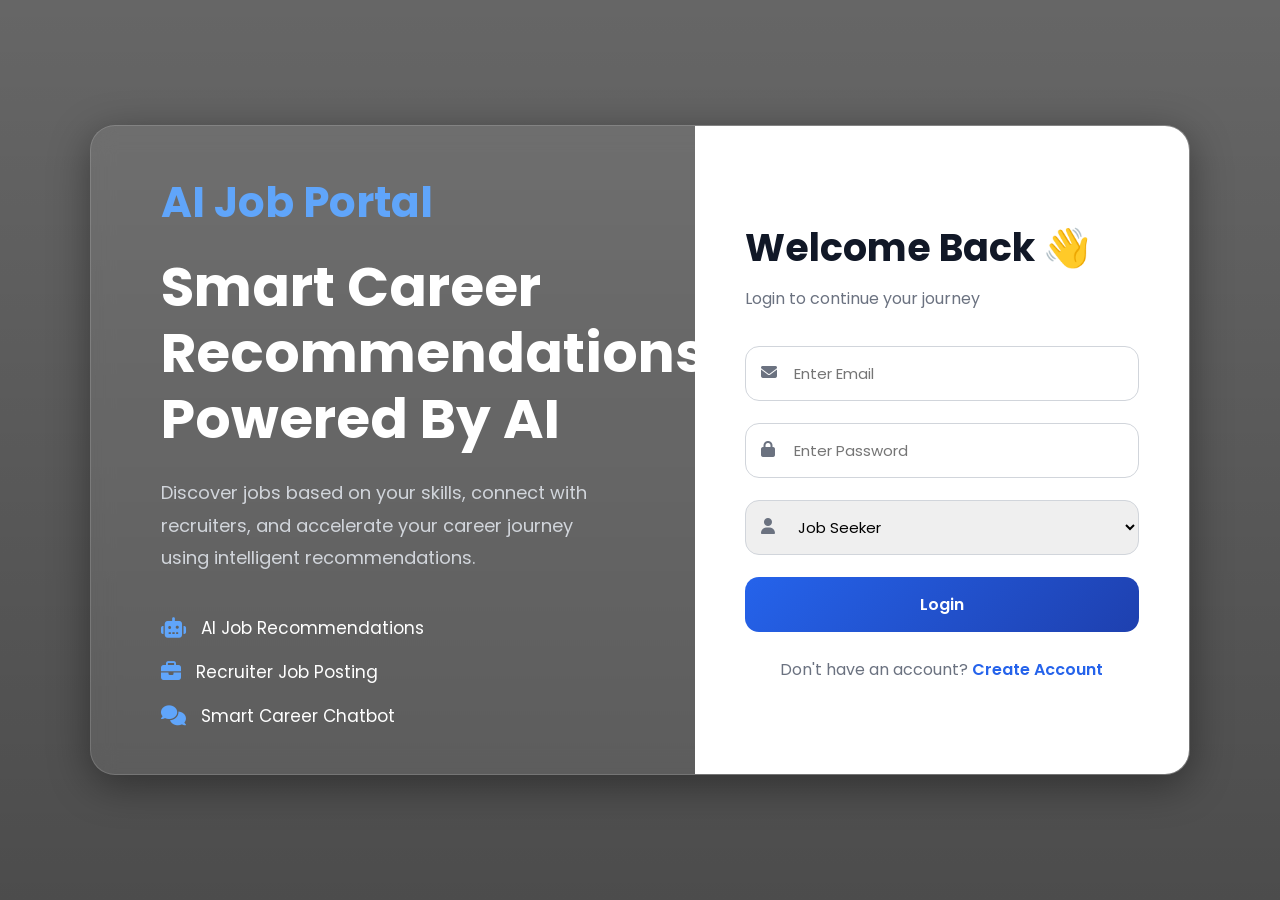
<file: job-portel-ml/templates/login.html>
<!-- templates/login.html -->

<!DOCTYPE html>
<html lang="en">

<head>

    <meta charset="UTF-8">

    <meta name="viewport"
    content="width=device-width, initial-scale=1.0">

    <title>AI Job Portal - Login</title>

    <!-- GOOGLE FONT -->

    <link href="https://fonts.googleapis.com/css2?family=Poppins:wght@300;400;500;600;700&display=swap"
    rel="stylesheet">

    <!-- FONT AWESOME -->

    <link rel="stylesheet"
    href="https://cdnjs.cloudflare.com/ajax/libs/font-awesome/6.5.1/css/all.min.css">

    <style>

        *{
            margin:0;
            padding:0;
            box-sizing:border-box;
            font-family:'Poppins', sans-serif;
        }

        body{

            height:100vh;

            display:flex;

            justify-content:center;

            align-items:center;

            background:
            linear-gradient(
                rgba(0,0,0,0.6),
                rgba(0,0,0,0.7)
            ),

            url('https://images.unsplash.com/photo-1522202176988-66273c2fd55f?q=80&w=1920&auto=format&fit=crop');

            background-size:cover;
            background-position:center;

            overflow:hidden;
        }

        .container{

            width:1100px;

            height:650px;

            display:flex;

            backdrop-filter:blur(12px);

            background:rgba(255,255,255,0.08);

            border:1px solid rgba(255,255,255,0.15);

            border-radius:25px;

            overflow:hidden;

            box-shadow:
            0 10px 40px rgba(0,0,0,0.4);
        }

        /* LEFT */

        .left{

            width:55%;

            padding:70px;

            color:white;

            display:flex;

            flex-direction:column;

            justify-content:center;
        }

        .logo{

            font-size:42px;

            font-weight:700;

            margin-bottom:20px;

            color:#60a5fa;
        }

        .title{

            font-size:55px;

            line-height:1.2;

            margin-bottom:25px;

            font-weight:700;
        }

        .desc{

            font-size:18px;

            line-height:1.8;

            color:#d1d5db;

            margin-bottom:40px;
        }

        .features{

            display:flex;

            flex-direction:column;

            gap:18px;
        }

        .feature{

            display:flex;

            align-items:center;

            gap:15px;

            font-size:17px;
        }

        .feature i{

            color:#60a5fa;

            font-size:20px;
        }

        /* RIGHT */

        .right{

            width:45%;

            background:white;

            padding:60px 50px;

            display:flex;

            flex-direction:column;

            justify-content:center;
        }

        .right h2{

            font-size:38px;

            margin-bottom:10px;

            color:#111827;
        }

        .subtitle{

            color:#6b7280;

            margin-bottom:35px;
        }

        .input-box{

            margin-bottom:22px;

            position:relative;
        }

        .input-box i{

            position:absolute;

            top:18px;

            left:16px;

            color:#6b7280;
        }

        .input-box input,
        .input-box select{

            width:100%;

            padding:15px 15px 15px 48px;

            border:1px solid #d1d5db;

            border-radius:14px;

            font-size:15px;

            outline:none;

            transition:0.3s;
        }

        .input-box input:focus,
        .input-box select:focus{

            border-color:#2563eb;

            box-shadow:
            0 0 10px rgba(37,99,235,0.2);
        }

        button{

            width:100%;

            padding:15px;

            border:none;

            border-radius:14px;

            background:linear-gradient(
                135deg,
                #2563eb,
                #1e40af
            );

            color:white;

            font-size:16px;

            font-weight:600;

            cursor:pointer;

            transition:0.3s;
        }

        button:hover{

            transform:translateY(-2px);

            box-shadow:
            0 10px 20px rgba(37,99,235,0.3);
        }

        .bottom{

            margin-top:25px;

            text-align:center;

            color:#6b7280;
        }

        .bottom a{

            color:#2563eb;

            text-decoration:none;

            font-weight:600;
        }

        @media(max-width:950px){

            .container{

                width:95%;

                height:auto;

                flex-direction:column;
            }

            .left,
            .right{

                width:100%;
            }

            .left{

                padding:50px 35px;
            }

            .title{

                font-size:38px;
            }
        }

    </style>

</head>

<body>

    <div class="container">

        <!-- LEFT -->

        <div class="left">

            <div class="logo">
                AI Job Portal
            </div>

            <div class="title">

                Smart Career
                <br>
                Recommendations
                <br>
                Powered By AI

            </div>

            <div class="desc">

                Discover jobs based on your skills,
                connect with recruiters,
                and accelerate your career journey
                using intelligent recommendations.

            </div>

            <div class="features">

                <div class="feature">
                    <i class="fa-solid fa-robot"></i>
                    AI Job Recommendations
                </div>

                <div class="feature">
                    <i class="fa-solid fa-briefcase"></i>
                    Recruiter Job Posting
                </div>

                <div class="feature">
                    <i class="fa-solid fa-comments"></i>
                    Smart Career Chatbot
                </div>

            </div>

        </div>

        <!-- RIGHT -->

        <div class="right">

            <h2>Welcome Back 👋</h2>

            <p class="subtitle">
                Login to continue your journey
            </p>

            <form method="POST"
            action="/login">

                <!-- EMAIL -->

                <div class="input-box">

                    <i class="fa-solid fa-envelope"></i>

                    <input
                        type="email"
                        name="email"
                        placeholder="Enter Email"
                        required
                    >

                </div>

                <!-- PASSWORD -->

                <div class="input-box">

                    <i class="fa-solid fa-lock"></i>

                    <input
                        type="password"
                        name="password"
                        placeholder="Enter Password"
                        required
                    >

                </div>

                <!-- USER TYPE -->

                <div class="input-box">

                    <i class="fa-solid fa-user"></i>
                <select name="user_type">
    <option value="Job Seeker">Job Seeker</option>
    <option value="Recruiter">Recruiter</option>
</select>
                    

                </div>

                <!-- BUTTON -->

                <button type="submit">

                    Login

                </button>

            </form>

            <div class="bottom">

                Don't have an account?

                <a href="/signup">

                    Create Account

                </a>

            </div>

        </div>

    </div>

</body>

</html>
</file>
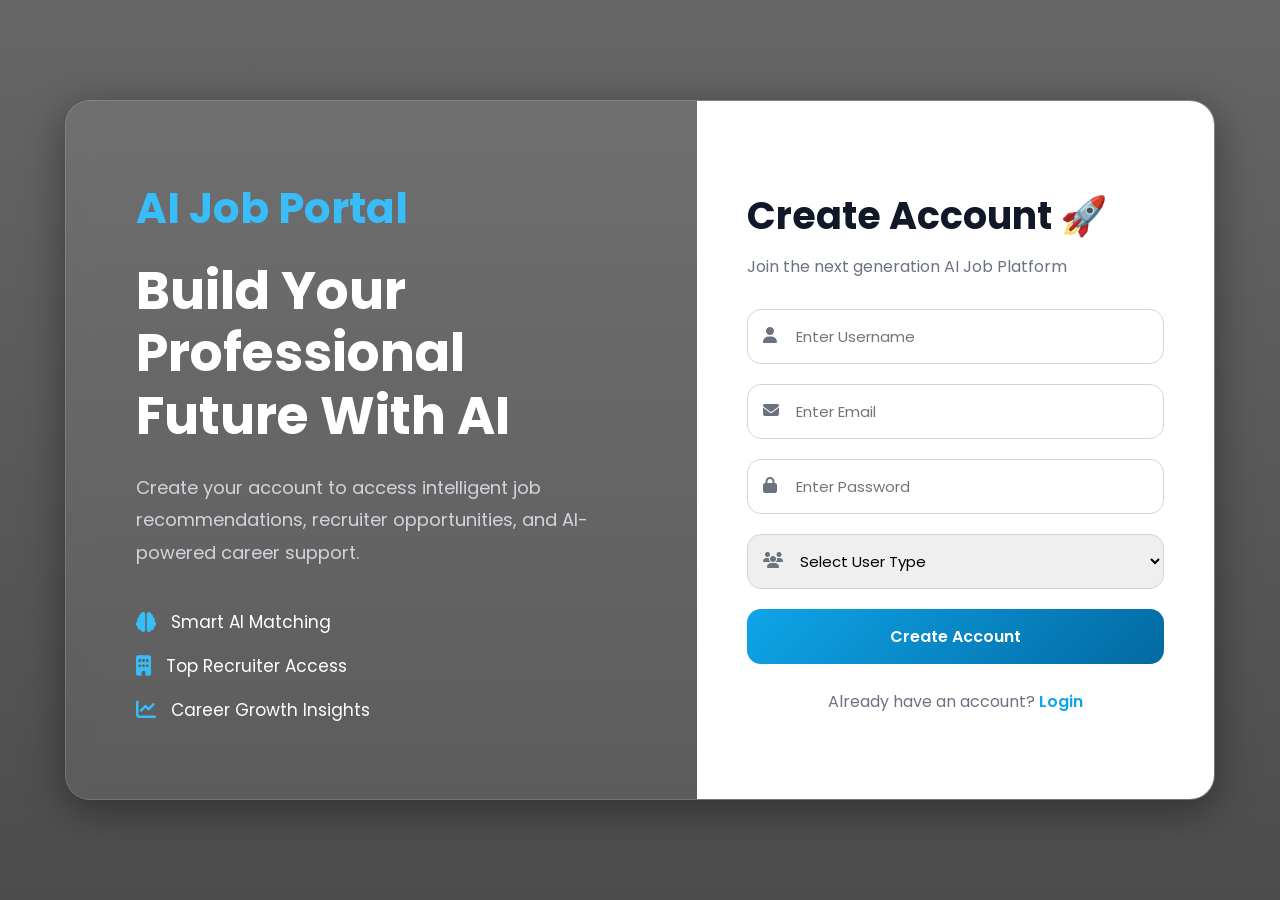
<file: job-portel-ml/templates/signup.html>
<!-- templates/signup.html -->

<!DOCTYPE html>
<html lang="en">

<head>

    <meta charset="UTF-8">

    <meta name="viewport"
    content="width=device-width, initial-scale=1.0">

    <title>AI Job Portal - Signup</title>

    <!-- GOOGLE FONT -->

    <link href="https://fonts.googleapis.com/css2?family=Poppins:wght@300;400;500;600;700&display=swap"
    rel="stylesheet">

    <!-- FONT AWESOME -->

    <link rel="stylesheet"
    href="https://cdnjs.cloudflare.com/ajax/libs/font-awesome/6.5.1/css/all.min.css">

    <style>

        *{
            margin:0;
            padding:0;
            box-sizing:border-box;
            font-family:'Poppins', sans-serif;
        }

        body{

            height:100vh;

            display:flex;

            justify-content:center;

            align-items:center;

            background:
            linear-gradient(
                rgba(0,0,0,0.6),
                rgba(0,0,0,0.7)
            ),

            url('https://images.unsplash.com/photo-1497366754035-f200968a6e72?q=80&w=1920&auto=format&fit=crop');

            background-size:cover;
            background-position:center;

            overflow:hidden;
        }

        .container{

            width:1150px;

            height:700px;

            display:flex;

            backdrop-filter:blur(12px);

            background:rgba(255,255,255,0.08);

            border:1px solid rgba(255,255,255,0.15);

            border-radius:25px;

            overflow:hidden;

            box-shadow:
            0 10px 40px rgba(0,0,0,0.4);
        }

        /* LEFT */

        .left{

            width:55%;

            padding:70px;

            color:white;

            display:flex;

            flex-direction:column;

            justify-content:center;
        }

        .logo{

            font-size:42px;

            font-weight:700;

            margin-bottom:20px;

            color:#38bdf8;
        }

        .title{

            font-size:52px;

            line-height:1.2;

            margin-bottom:25px;

            font-weight:700;
        }

        .desc{

            font-size:18px;

            line-height:1.8;

            color:#d1d5db;

            margin-bottom:40px;
        }

        .features{

            display:flex;

            flex-direction:column;

            gap:18px;
        }

        .feature{

            display:flex;

            align-items:center;

            gap:15px;

            font-size:17px;
        }

        .feature i{

            color:#38bdf8;

            font-size:20px;
        }

        /* RIGHT */

        .right{

            width:45%;

            background:white;

            padding:50px;

            display:flex;

            flex-direction:column;

            justify-content:center;
        }

        .right h2{

            font-size:38px;

            margin-bottom:10px;

            color:#111827;
        }

        .subtitle{

            color:#6b7280;

            margin-bottom:30px;
        }

        .input-box{

            margin-bottom:20px;

            position:relative;
        }

        .input-box i{

            position:absolute;

            top:18px;

            left:16px;

            color:#6b7280;
        }

        .input-box input,
        .input-box select{

            width:100%;

            padding:15px 15px 15px 48px;

            border:1px solid #d1d5db;

            border-radius:14px;

            font-size:15px;

            outline:none;

            transition:0.3s;
        }

        .input-box input:focus,
        .input-box select:focus{

            border-color:#0ea5e9;

            box-shadow:
            0 0 10px rgba(14,165,233,0.2);
        }

        button{

            width:100%;

            padding:15px;

            border:none;

            border-radius:14px;

            background:linear-gradient(
                135deg,
                #0ea5e9,
                #0369a1
            );

            color:white;

            font-size:16px;

            font-weight:600;

            cursor:pointer;

            transition:0.3s;
        }

        button:hover{

            transform:translateY(-2px);

            box-shadow:
            0 10px 20px rgba(14,165,233,0.3);
        }

        .bottom{

            margin-top:25px;

            text-align:center;

            color:#6b7280;
        }

        .bottom a{

            color:#0ea5e9;

            text-decoration:none;

            font-weight:600;
        }

        @media(max-width:950px){

            .container{

                width:95%;

                height:auto;

                flex-direction:column;
            }

            .left,
            .right{

                width:100%;
            }

            .left{

                padding:50px 35px;
            }

            .title{

                font-size:38px;
            }
        }

    </style>

</head>

<body>

    <div class="container">

        <!-- LEFT -->

        <div class="left">

            <div class="logo">
                AI Job Portal
            </div>

            <div class="title">

                Build Your
                <br>
                Professional
                <br>
                Future With AI

            </div>

            <div class="desc">

                Create your account to access
                intelligent job recommendations,
                recruiter opportunities,
                and AI-powered career support.

            </div>

            <div class="features">

                <div class="feature">
                    <i class="fa-solid fa-brain"></i>
                    Smart AI Matching
                </div>

                <div class="feature">
                    <i class="fa-solid fa-building"></i>
                    Top Recruiter Access
                </div>

                <div class="feature">
                    <i class="fa-solid fa-chart-line"></i>
                    Career Growth Insights
                </div>

            </div>

        </div>

        <!-- RIGHT -->

        <div class="right">

            <h2>Create Account 🚀</h2>

            <p class="subtitle">
                Join the next generation AI Job Platform
            </p>

            <form method="POST"
            action="/signup">

                <!-- USERNAME -->

                <div class="input-box">

                    <i class="fa-solid fa-user"></i>

                    <input
                        type="text"
                        name="username"
                        placeholder="Enter Username"
                        required
                    >

                </div>

                <!-- EMAIL -->

                <div class="input-box">

                    <i class="fa-solid fa-envelope"></i>

                    <input
                        type="email"
                        name="email"
                        placeholder="Enter Email"
                        required
                    >

                </div>

                <!-- PASSWORD -->

                <div class="input-box">

                    <i class="fa-solid fa-lock"></i>

                    <input
                        type="password"
                        name="password"
                        placeholder="Enter Password"
                        required
                    >

                </div>

                <!-- USER TYPE -->

                <div class="input-box">

                    <i class="fa-solid fa-users"></i>

                    <select
                        name="user_type"
                        required
                    >

                        <option value="">
                            Select User Type
                        </option>

                        <option value="job_seeker">
                            Job Seeker
                        </option>

                        <option value="recruiter">
                            Recruiter
                        </option>

                    </select>

                </div>

                <!-- BUTTON -->

                <button type="submit">

                    Create Account

                </button>

            </form>

            <div class="bottom">

                Already have an account?

                <a href="/login">

                    Login

                </a>

            </div>

        </div>

    </div>

</body>

</html>
</file>
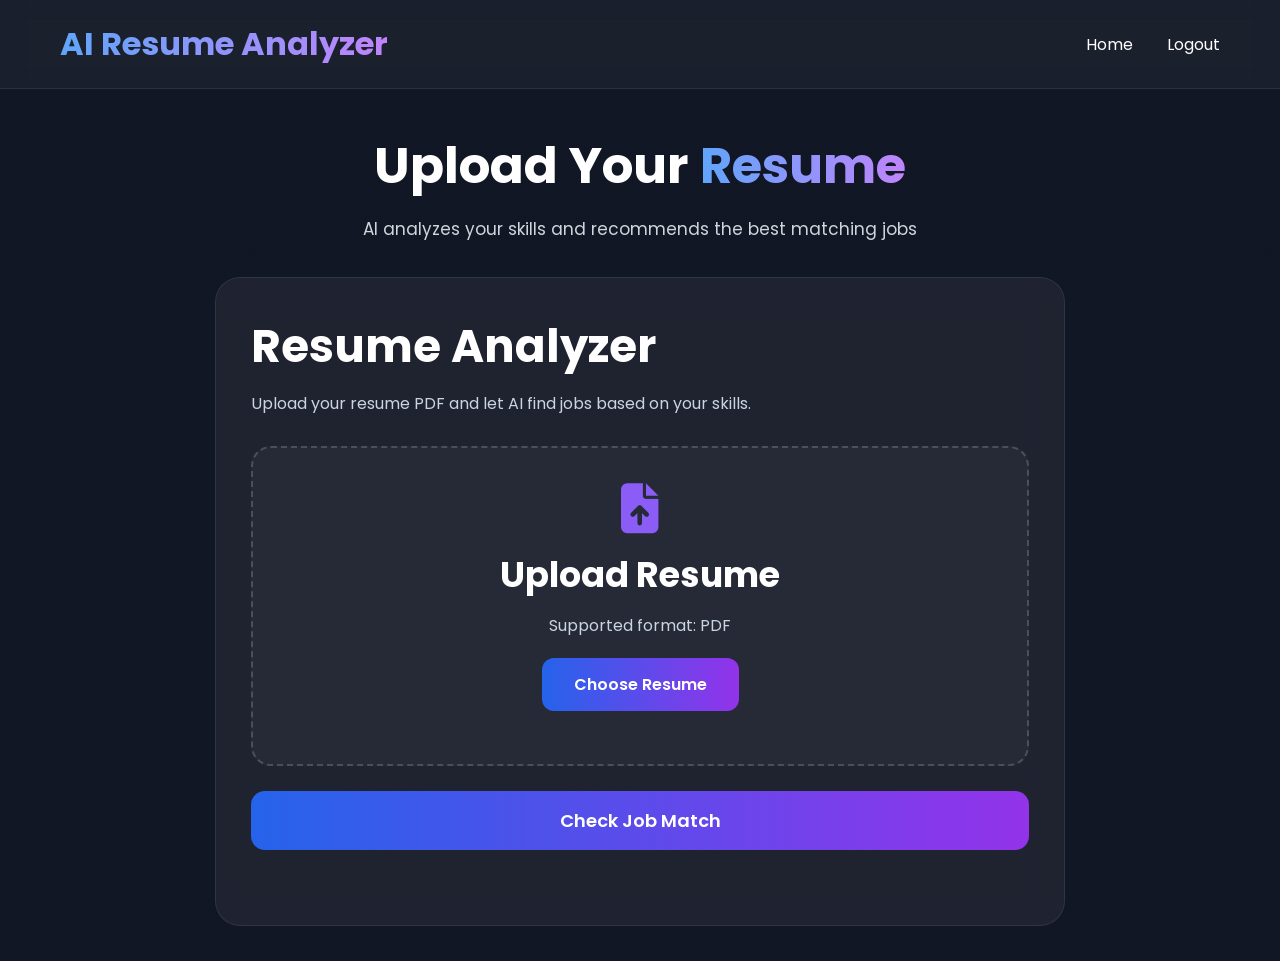
<file: jobportel-resume/templates/resume_analyzer.html>
<!DOCTYPE html>
<html lang="en">

<head>

    <meta charset="UTF-8">

    <meta name="viewport"
        content="width=device-width, initial-scale=1.0">

    <title>AI Resume Analyzer</title>

    <!-- GOOGLE FONT -->

    <link href="https://fonts.googleapis.com/css2?family=Poppins:wght@300;400;500;600;700&display=swap"
        rel="stylesheet">

    <!-- FONT AWESOME -->

    <link rel="stylesheet"
        href="https://cdnjs.cloudflare.com/ajax/libs/font-awesome/6.5.1/css/all.min.css">

    <style>

        *{
            margin:0;
            padding:0;
            box-sizing:border-box;
            font-family:'Poppins',sans-serif;
        }

        body{

            background:
            linear-gradient(
                rgba(5,10,25,0.95),
                rgba(5,10,25,0.95)
            ),
            url("https://images.unsplash.com/photo-1521791136064-7986c2920216?q=80&w=2070&auto=format&fit=crop");

            background-size:cover;
            background-position:center;

            min-height:100vh;

            color:white;
        }

        /* =========================
           NAVBAR
        ========================== */

        .navbar{

            width:100%;

            padding:20px 60px;

            display:flex;

            justify-content:space-between;

            align-items:center;

            background:rgba(255,255,255,0.04);

            backdrop-filter:blur(10px);

            border-bottom:1px solid rgba(255,255,255,0.08);
        }

        .logo{

            font-size:32px;

            font-weight:700;

            background:linear-gradient(
                to right,
                #60a5fa,
                #c084fc
            );

            -webkit-background-clip:text;

            -webkit-text-fill-color:transparent;
        }

        .nav-links a{

            color:white;

            text-decoration:none;

            margin-left:30px;

            font-size:16px;

            transition:0.3s;
        }

        .nav-links a:hover{

            color:#a855f7;
        }

        /* =========================
           HERO
        ========================== */

        .hero{

            text-align:center;

            margin-top:40px;
        }

        .hero h1{

            font-size:50px;

            font-weight:700;
        }

        .hero span{

            background:linear-gradient(
                to right,
                #60a5fa,
                #c084fc
            );

            -webkit-background-clip:text;

            -webkit-text-fill-color:transparent;
        }

        .hero p{

            margin-top:12px;

            color:#d1d5db;

            font-size:17px;
        }

        /* =========================
           MAIN CONTAINER
        ========================== */

        .container{

            width:70%;

            max-width:850px;

            margin:35px auto;

            background:rgba(255,255,255,0.06);

            backdrop-filter:blur(16px);

            border:1px solid rgba(255,255,255,0.08);

            border-radius:25px;

            padding:35px;
        }

        .section-title{

            font-size:45px;

            margin-bottom:10px;
        }

        .section-subtitle{

            color:#cbd5e1;

            margin-bottom:30px;
        }

        /* =========================
           UPLOAD BOX
        ========================== */

        .upload-box{

            border:2px dashed rgba(255,255,255,0.18);

            border-radius:20px;

            padding:35px;

            text-align:center;

            background:rgba(255,255,255,0.03);

            transition:0.3s;
        }

        .upload-box:hover{

            border-color:#8b5cf6;

            background:rgba(139,92,246,0.05);
        }

        .upload-box i{

            font-size:50px;

            margin-bottom:15px;

            color:#8b5cf6;
        }

        .upload-box h2{

            margin-bottom:12px;

            font-size:35px;
        }

        .upload-box p{

            color:#cbd5e1;

            margin-bottom:20px;
        }

        input[type="file"]{

            display:none;
        }

        .upload-btn{

            display:inline-block;

            padding:14px 32px;

            border-radius:12px;

            background:linear-gradient(
                to right,
                #2563eb,
                #9333ea
            );

            cursor:pointer;

            font-size:16px;

            font-weight:600;

            transition:0.3s;
        }

        .upload-btn:hover{

            transform:translateY(-3px);
        }

        /* =========================
           SUCCESS MESSAGE
        ========================== */

        #uploadMessage{

            margin-top:18px;

            color:#4ade80;

            font-size:15px;

            font-weight:500;
        }

        /* =========================
           ANALYZE BUTTON
        ========================== */

        .analyze-btn{

            width:100%;

            margin-top:25px;

            padding:16px;

            border:none;

            border-radius:14px;

            background:linear-gradient(
                to right,
                #2563eb,
                #9333ea
            );

            color:white;

            font-size:18px;

            font-weight:600;

            cursor:pointer;

            transition:0.3s;
        }

        .analyze-btn:hover{

            transform:scale(1.01);
        }

        /* =========================
           RESULTS
        ========================== */

        #results{

            margin-top:40px;
        }

        .skills-box{

            background:rgba(255,255,255,0.05);

            padding:22px;

            border-radius:18px;

            margin-bottom:30px;
        }

        .skills-box h2{

            margin-bottom:18px;
        }

        .skill{

            display:inline-block;

            padding:10px 18px;

            margin:8px;

            border-radius:30px;

            background:linear-gradient(
                to right,
                #2563eb,
                #9333ea
            );

            font-size:14px;
        }

        /* =========================
           JOB CARD
        ========================== */

        .job-card{

            background:rgba(255,255,255,0.05);

            border:1px solid rgba(255,255,255,0.08);

            padding:25px;

            border-radius:20px;

            margin-bottom:22px;

            transition:0.3s;
        }

        .job-card:hover{

            transform:translateY(-5px);

            border-color:#8b5cf6;
        }

        .job-header{

            display:flex;

            justify-content:space-between;

            align-items:center;

            margin-bottom:18px;
        }

        .job-role{

            font-size:25px;

            font-weight:600;
        }

        .match{

            background:linear-gradient(
                to right,
                #2563eb,
                #9333ea
            );

            padding:10px 18px;

            border-radius:30px;

            font-size:14px;

            font-weight:600;
        }

        .job-details{

            color:#d1d5db;

            line-height:2;
        }

        .apply-btn{

            margin-top:20px;

            padding:12px 26px;

            border:none;

            border-radius:12px;

            background:white;

            color:#111827;

            font-weight:600;

            cursor:pointer;

            transition:0.3s;
        }

        .apply-btn:hover{

            background:#9333ea;

            color:white;
        }

        /* =========================
           RESPONSIVE
        ========================== */

        @media(max-width:768px){

            .container{

                width:92%;

                padding:25px;
            }

            .hero h1{

                font-size:38px;
            }

            .section-title{

                font-size:35px;
            }

            .navbar{

                padding:20px;
            }

            .upload-box h2{

                font-size:28px;
            }
        }

    </style>

</head>

<body>

    <!-- =========================
         NAVBAR
    ========================== -->

    <div class="navbar">

        <div class="logo">

            AI Resume Analyzer

        </div>

        <div class="nav-links">

            <a href="/index">

                Home

            </a>

            <a href="/logout">

                Logout

            </a>

        </div>

    </div>

    <!-- =========================
         HERO SECTION
    ========================== -->

    <div class="hero">

        <h1>

            Upload Your <span>Resume</span>

        </h1>

        <p>

            AI analyzes your skills and recommends the best matching jobs

        </p>

    </div>

    <!-- =========================
         MAIN CONTAINER
    ========================== -->

    <div class="container">

        <h1 class="section-title">

            Resume Analyzer

        </h1>

        <p class="section-subtitle">

            Upload your resume PDF and let AI find jobs based on your skills.

        </p>

        <!-- =========================
             UPLOAD BOX
        ========================== -->

        <div class="upload-box">

            <i class="fa-solid fa-file-arrow-up"></i>

            <h2>

                Upload Resume

            </h2>

            <p>

                Supported format: PDF

            </p>

            <label
                for="resumeFile"
                class="upload-btn">

                Choose Resume

            </label>

            <input
                type="file"
                id="resumeFile"
                accept=".pdf">

            <!-- SUCCESS MESSAGE -->

            <div id="uploadMessage"></div>

        </div>

        <!-- =========================
             ANALYZE BUTTON
        ========================== -->

        <button
            class="analyze-btn"
            onclick="analyzeResume()">

            Check Job Match

        </button>

        <!-- =========================
             RESULTS
        ========================== -->

        <div id="results"></div>

    </div>

    <!-- =========================
         JAVASCRIPT
    ========================== -->

<script>

async function analyzeResume(){

    const fileInput =
        document.getElementById('resumeFile');

    const file =
        fileInput.files[0];

    // FILE CHECK

    if(!file){

        alert("Please upload resume");

        return;
    }

    // SUCCESS MESSAGE

    document.getElementById(
        'uploadMessage'
    ).innerHTML =
    "✅ Resume uploaded successfully";

    // FORM DATA

    const formData = new FormData();

    formData.append('resume', file);

    // API CALL

    const response = await fetch(

        '/analyze-resume',

        {
            method:'POST',
            body:formData
        }
    );

    const data = await response.json();

    // =========================
    // SKILLS
    // =========================

    let skillsHTML = "";

    data.skills.forEach(skill => {

        skillsHTML += `

            <span class="skill">

                ${skill}

            </span>
        `;
    });

    // =========================
    // JOBS
    // =========================

    let jobsHTML = "";

    data.jobs.forEach(job => {

        jobsHTML += `

        <div class="job-card">

            <div class="job-header">

                <div class="job-role">

                    ${job.role}

                </div>

                <div class="match">

                    ${job.match}% Match

                </div>

            </div>

            <div class="job-details">

                <p>

                    <b>Company:</b>

                    ${job.company}

                </p>

                <p>

                    <b>Required Skills:</b>

                    ${job.skills}

                </p>

            </div>

            <button class="apply-btn">

                Apply Now

            </button>

        </div>
        `;
    });

    // =========================
    // DISPLAY RESULTS
    // =========================

    document.getElementById(
        'results'
    ).innerHTML = `

        <div class="skills-box">

            <h2>

                Extracted Skills

            </h2>

            ${skillsHTML}

        </div>

        <h2 style="margin-bottom:25px;">

            Recommended Jobs

        </h2>

        ${jobsHTML}
    `;
}

</script>

</body>

</html>
</file>
